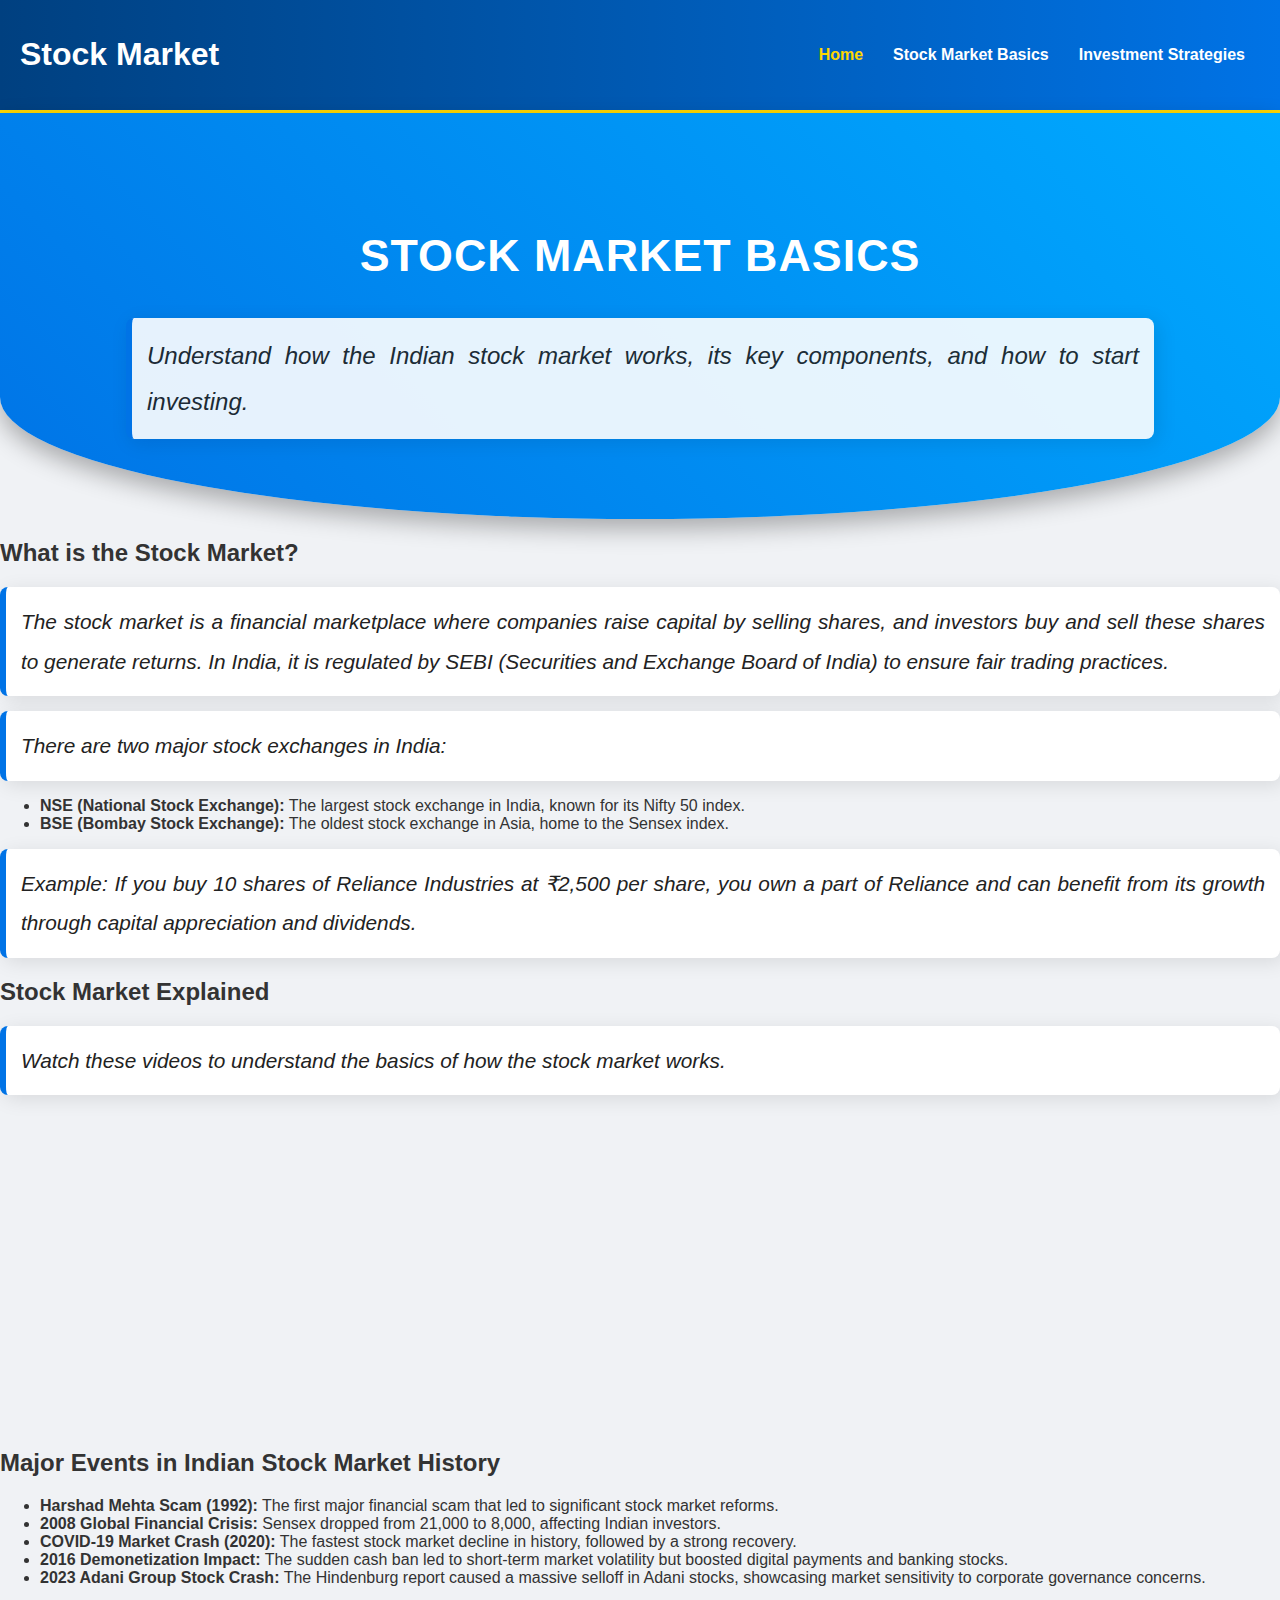
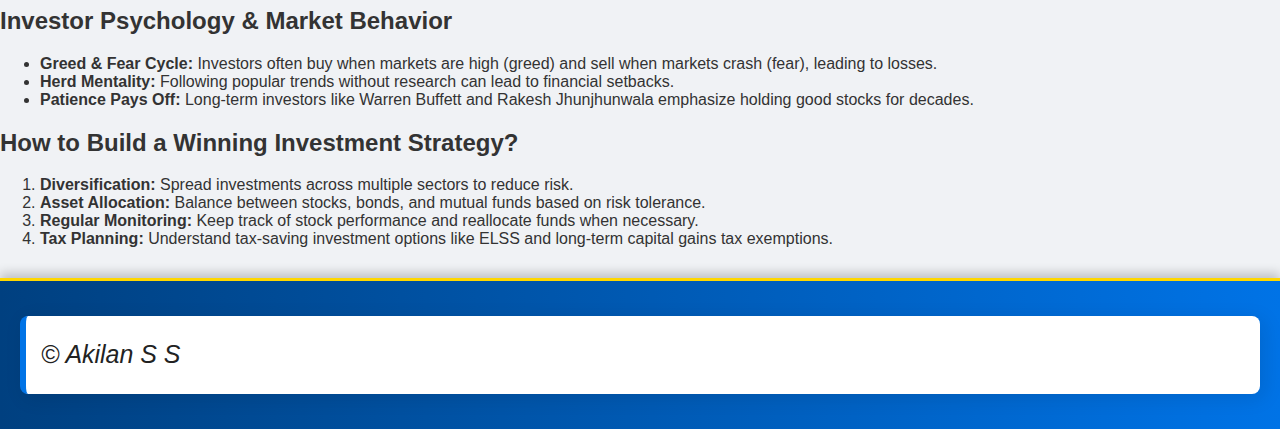
<file: index.html>
<!-- Revamped basics.html (India-Specific & Highly Detailed) -->
<!DOCTYPE html>
<html lang="en">
<head>
    <meta charset="UTF-8">
    <meta name="viewport" content="width=device-width, initial-scale=1.0">
    <title>Stock Market Basics</title>
    <link rel="stylesheet" href="style.css">
    <script src="script.js" defer></script>
</head>
<body>
    <nav class="navbar">
        <h1>Stock Market</h1>
        <ul>
            <li><a href="index.html">Home</a></li>
            <li><a href="basics.html">Stock Market Basics</a></li>
            <li><a href="strategies.html">Investment Strategies</a></li>
        </ul>
    </nav>
    
    <header class="hero">
        <h2>Stock Market Basics</h2>
        <p>Understand how the Indian stock market works, its key components, and how to start investing.</p>
    </header>
    
    <section class="introduction">
        <h2>What is the Stock Market?</h2>
        <p>The stock market is a financial marketplace where companies raise capital by selling shares, and investors buy and sell these shares to generate returns. In India, it is regulated by SEBI (Securities and Exchange Board of India) to ensure fair trading practices.</p>
        <p>There are two major stock exchanges in India:</p>
        <ul>
            <li><strong>NSE (National Stock Exchange):</strong> The largest stock exchange in India, known for its Nifty 50 index.</li>
            <li><strong>BSE (Bombay Stock Exchange):</strong> The oldest stock exchange in Asia, home to the Sensex index.</li>
        </ul>
        <p>Example: If you buy 10 shares of Reliance Industries at ₹2,500 per share, you own a part of Reliance and can benefit from its growth through capital appreciation and dividends.</p>
    </section>

    <section class="video-section">
        <h2>Stock Market Explained</h2>
        <p>Watch these videos to understand the basics of how the stock market works.</p>
        
        <iframe width="560" height="315" src="https://www.youtube.com/embed/5QLiA1a7bmM?si=In7ukP7VV00PPoZa" title="YouTube video player" frameborder="0" allow="accelerometer; autoplay; clipboard-write; encrypted-media; gyroscope; picture-in-picture; web-share" referrerpolicy="strict-origin-when-cross-origin" allowfullscreen></iframe>
    </section>

    <section class="historical-events">
        <h2>Major Events in Indian Stock Market History</h2>
        <ul>
            <li><strong>Harshad Mehta Scam (1992):</strong> The first major financial scam that led to significant stock market reforms.</li>
            <li><strong>2008 Global Financial Crisis:</strong> Sensex dropped from 21,000 to 8,000, affecting Indian investors.</li>
            <li><strong>COVID-19 Market Crash (2020):</strong> The fastest stock market decline in history, followed by a strong recovery.</li>
            <li><strong>2016 Demonetization Impact:</strong> The sudden cash ban led to short-term market volatility but boosted digital payments and banking stocks.</li>
            <li><strong>2023 Adani Group Stock Crash:</strong> The Hindenburg report caused a massive selloff in Adani stocks, showcasing market sensitivity to corporate governance concerns.</li>
        </ul>
    </section>

    <section class="investor-psychology">
        <h2>Investor Psychology & Market Behavior</h2>
        <ul>
            <li><strong>Greed & Fear Cycle:</strong> Investors often buy when markets are high (greed) and sell when markets crash (fear), leading to losses.</li>
            <li><strong>Herd Mentality:</strong> Following popular trends without research can lead to financial setbacks.</li>
            <li><strong>Patience Pays Off:</strong> Long-term investors like Warren Buffett and Rakesh Jhunjhunwala emphasize holding good stocks for decades.</li>
        </ul>
    </section>

    <section class="investment-strategies">
        <h2>How to Build a Winning Investment Strategy?</h2>
        <ol>
            <li><strong>Diversification:</strong> Spread investments across multiple sectors to reduce risk.</li>
            <li><strong>Asset Allocation:</strong> Balance between stocks, bonds, and mutual funds based on risk tolerance.</li>
            <li><strong>Regular Monitoring:</strong> Keep track of stock performance and reallocate funds when necessary.</li>
            <li><strong>Tax Planning:</strong> Understand tax-saving investment options like ELSS and long-term capital gains tax exemptions.</li>
        </ol>
    </section>

    <footer>
        <p>&copy; Akilan S S</p>
    </footer>
</body>
</html>
</file>
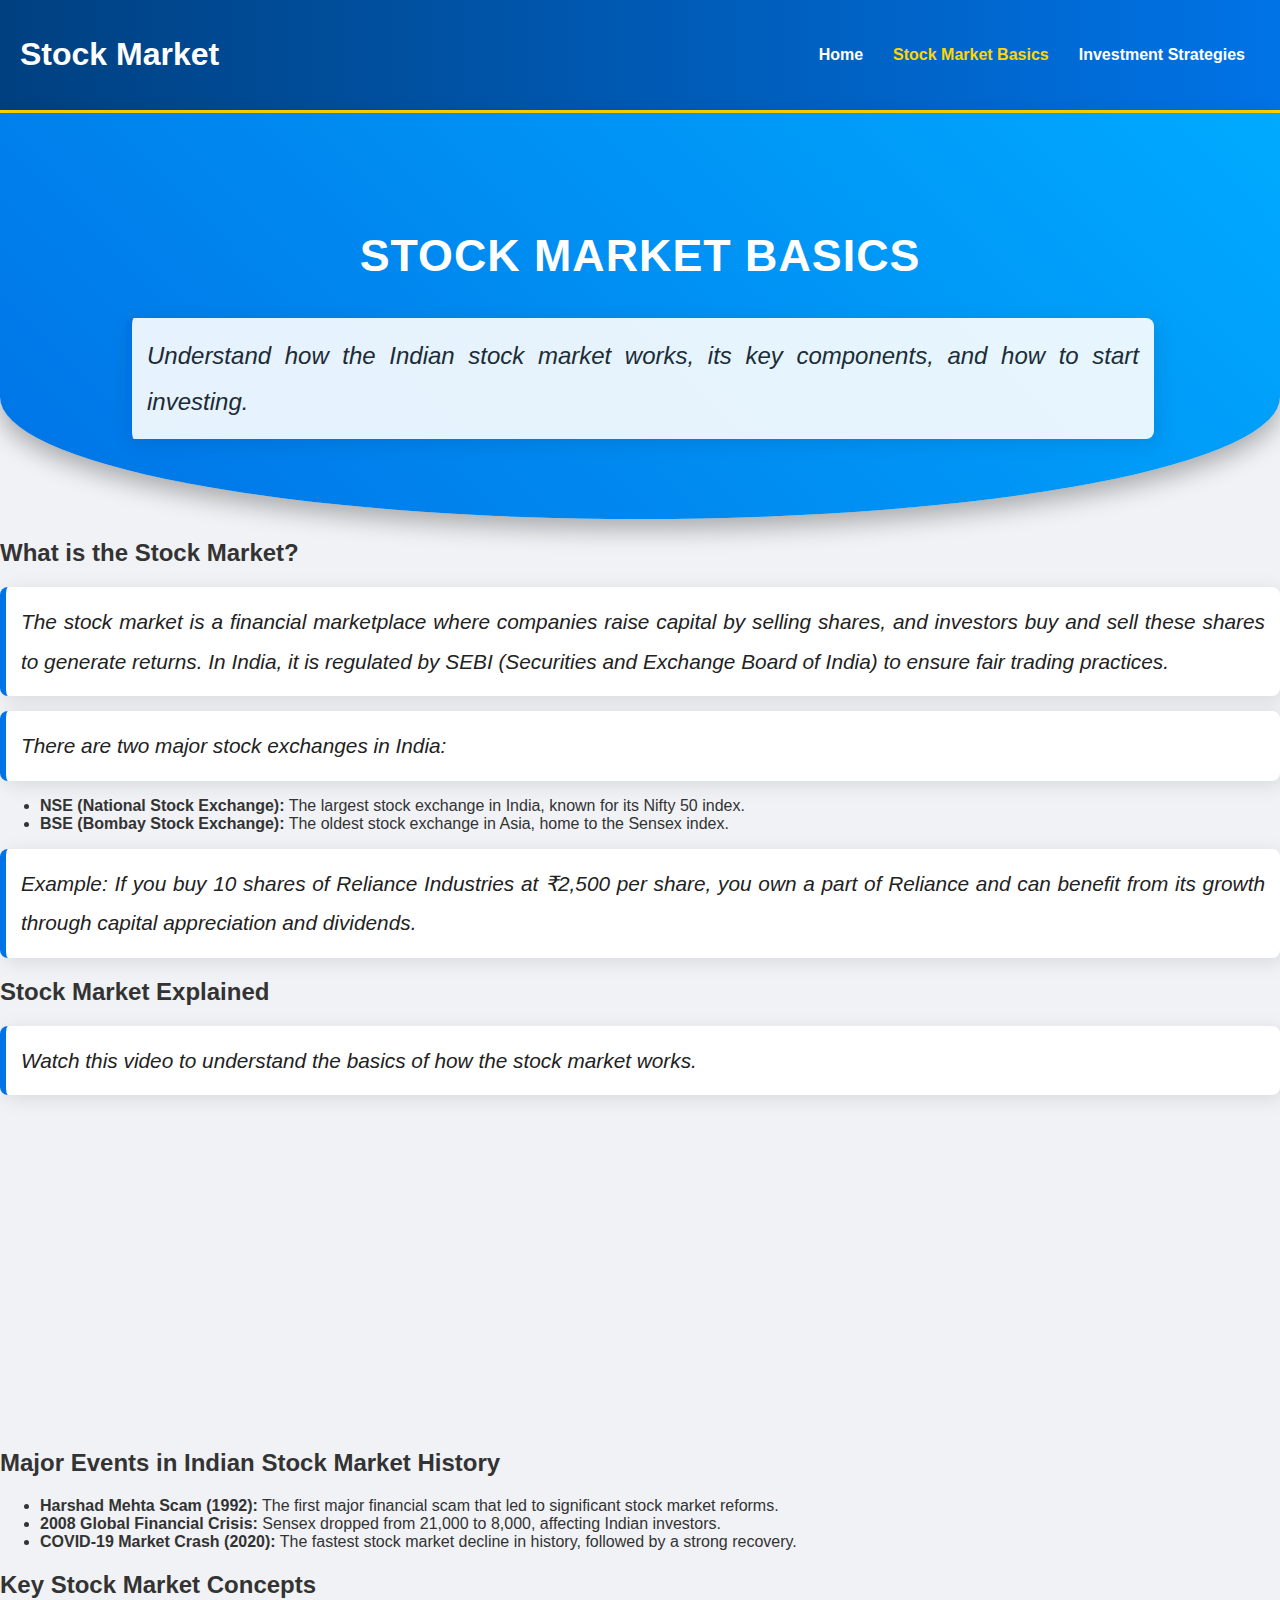
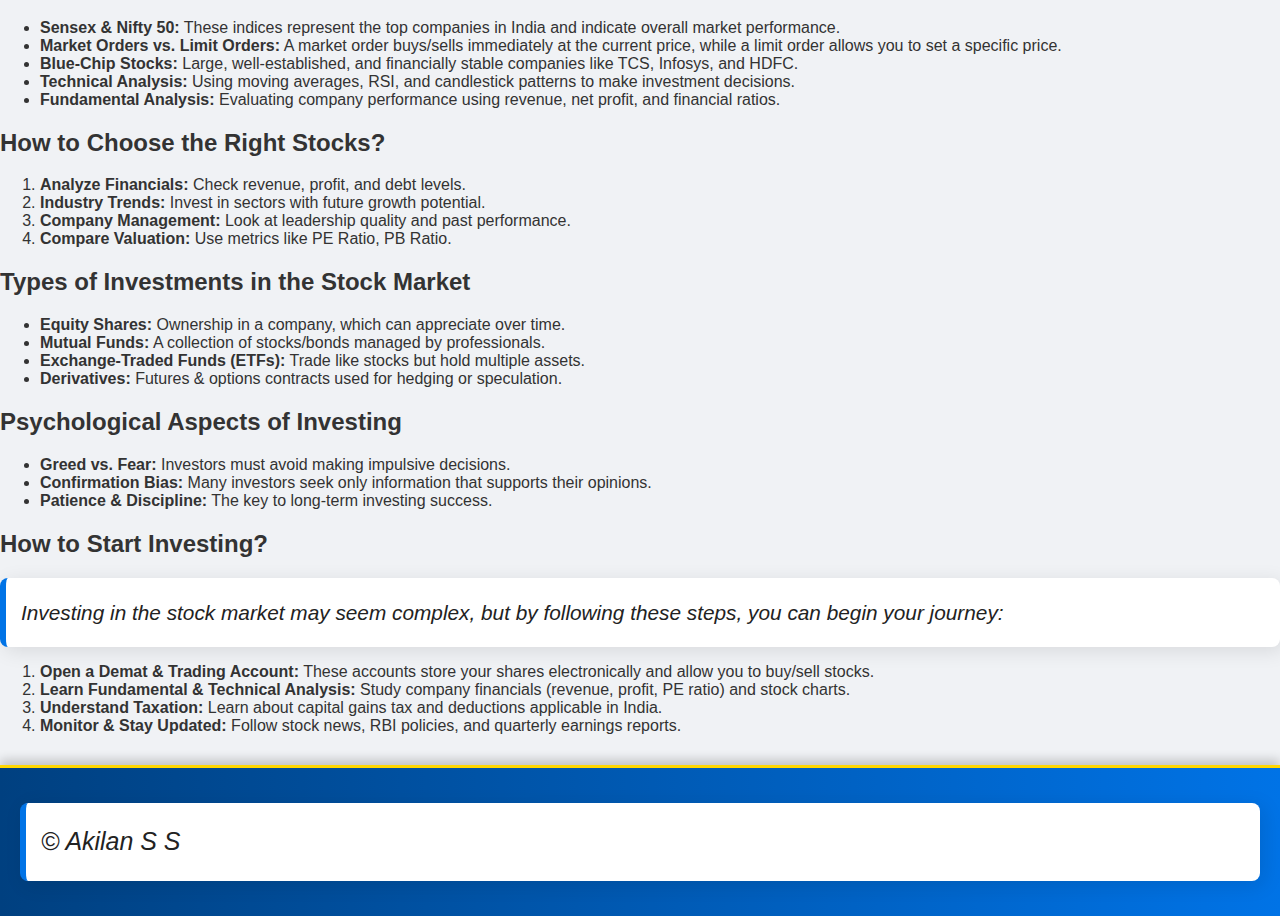
<file: basics.html>
<!-- Revamped basics.html (India-Specific & Highly Detailed) -->
<!DOCTYPE html>
<html lang="en">
<head>
    <meta charset="UTF-8">
    <meta name="viewport" content="width=device-width, initial-scale=1.0">
    <title>Stock Market Basics</title>
    <link rel="stylesheet" href="style.css">
    <script src="script.js" defer></script>
</head>
<body>
    <nav class="navbar">
        <h1>Stock Market</h1>
        <ul>
            <li><a href="index.html">Home</a></li>
            <li><a href="basics.html">Stock Market Basics</a></li>
            <li><a href="strategies.html">Investment Strategies</a></li>
        </ul>
    </nav>
    
    <header class="hero">
        <h2>Stock Market Basics</h2>
        <p>Understand how the Indian stock market works, its key components, and how to start investing.</p>
    </header>
    
    <section class="introduction">
        <h2>What is the Stock Market?</h2>
        <p>The stock market is a financial marketplace where companies raise capital by selling shares, and investors buy and sell these shares to generate returns. In India, it is regulated by SEBI (Securities and Exchange Board of India) to ensure fair trading practices.</p>
        <p>There are two major stock exchanges in India:</p>
        <ul>
            <li><strong>NSE (National Stock Exchange):</strong> The largest stock exchange in India, known for its Nifty 50 index.</li>
            <li><strong>BSE (Bombay Stock Exchange):</strong> The oldest stock exchange in Asia, home to the Sensex index.</li>
        </ul>
        <p>Example: If you buy 10 shares of Reliance Industries at ₹2,500 per share, you own a part of Reliance and can benefit from its growth through capital appreciation and dividends.</p>
    </section>

    <section class="video-section">
        <h2>Stock Market Explained</h2>
        <p>Watch this video to understand the basics of how the stock market works.</p>
        <iframe width="560" height="315" src="https://www.youtube.com/embed/p7HKvqRI_Bo?si=TiMOSI9OsPpiT_sS" title="YouTube video player" frameborder="0" allow="accelerometer; autoplay; clipboard-write; encrypted-media; gyroscope; picture-in-picture; web-share" referrerpolicy="strict-origin-when-cross-origin" allowfullscreen></iframe>
    </section>

    <section class="historical-events">
        <h2>Major Events in Indian Stock Market History</h2>
        <ul>
            <li><strong>Harshad Mehta Scam (1992):</strong> The first major financial scam that led to significant stock market reforms.</li>
            <li><strong>2008 Global Financial Crisis:</strong> Sensex dropped from 21,000 to 8,000, affecting Indian investors.</li>
            <li><strong>COVID-19 Market Crash (2020):</strong> The fastest stock market decline in history, followed by a strong recovery.</li>
        </ul>
    </section>

    <section class="key-concepts">
        <h2>Key Stock Market Concepts</h2>
        <ul>
            <li><strong>Sensex & Nifty 50:</strong> These indices represent the top companies in India and indicate overall market performance.</li>
            <li><strong>Market Orders vs. Limit Orders:</strong> A market order buys/sells immediately at the current price, while a limit order allows you to set a specific price.</li>
            <li><strong>Blue-Chip Stocks:</strong> Large, well-established, and financially stable companies like TCS, Infosys, and HDFC.</li>
            <li><strong>Technical Analysis:</strong> Using moving averages, RSI, and candlestick patterns to make investment decisions.</li>
            <li><strong>Fundamental Analysis:</strong> Evaluating company performance using revenue, net profit, and financial ratios.</li>
        </ul>
    </section>

    <section class="investment-strategies">
        <h2>How to Choose the Right Stocks?</h2>
        <ol>
            <li><strong>Analyze Financials:</strong> Check revenue, profit, and debt levels.</li>
            <li><strong>Industry Trends:</strong> Invest in sectors with future growth potential.</li>
            <li><strong>Company Management:</strong> Look at leadership quality and past performance.</li>
            <li><strong>Compare Valuation:</strong> Use metrics like PE Ratio, PB Ratio.</li>
        </ol>
    </section>

    <section class="investment-types">
        <h2>Types of Investments in the Stock Market</h2>
        <ul>
            <li><strong>Equity Shares:</strong> Ownership in a company, which can appreciate over time.</li>
            <li><strong>Mutual Funds:</strong> A collection of stocks/bonds managed by professionals.</li>
            <li><strong>Exchange-Traded Funds (ETFs):</strong> Trade like stocks but hold multiple assets.</li>
            <li><strong>Derivatives:</strong> Futures & options contracts used for hedging or speculation.</li>
        </ul>
    </section>

    <section class="psychology">
        <h2>Psychological Aspects of Investing</h2>
        <ul>
            <li><strong>Greed vs. Fear:</strong> Investors must avoid making impulsive decisions.</li>
            <li><strong>Confirmation Bias:</strong> Many investors seek only information that supports their opinions.</li>
            <li><strong>Patience & Discipline:</strong> The key to long-term investing success.</li>
        </ul>
    </section>

    <section class="how-to-invest">
        <h2>How to Start Investing?</h2>
        <p>Investing in the stock market may seem complex, but by following these steps, you can begin your journey:</p>
        <ol>
            <li><strong>Open a Demat & Trading Account:</strong> These accounts store your shares electronically and allow you to buy/sell stocks.</li>
            <li><strong>Learn Fundamental & Technical Analysis:</strong> Study company financials (revenue, profit, PE ratio) and stock charts.</li>
            <li><strong>Understand Taxation:</strong> Learn about capital gains tax and deductions applicable in India.</li>
            <li><strong>Monitor & Stay Updated:</strong> Follow stock news, RBI policies, and quarterly earnings reports.</li>
        </ol>
    </section>
    
    <footer>
        <p>&copy; Akilan S S</p>
    </footer>
</body>
</html>
</file>
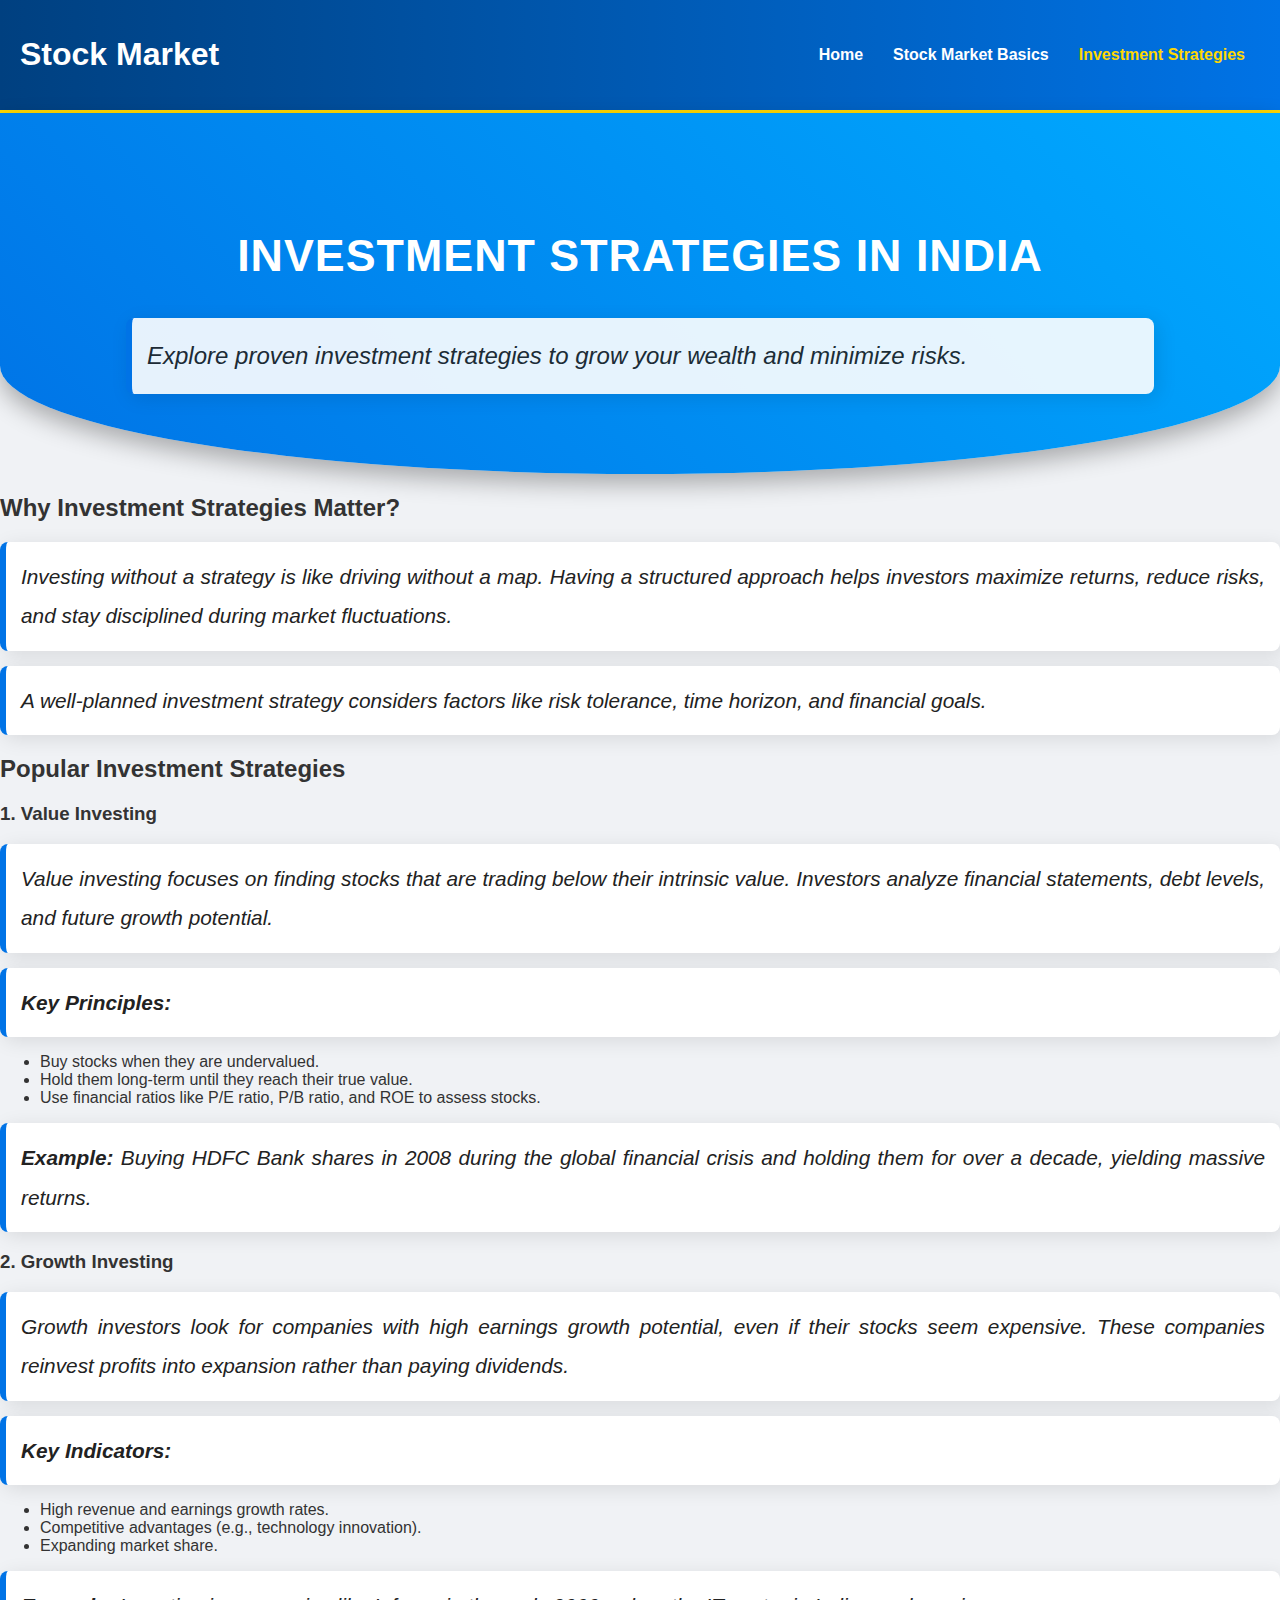
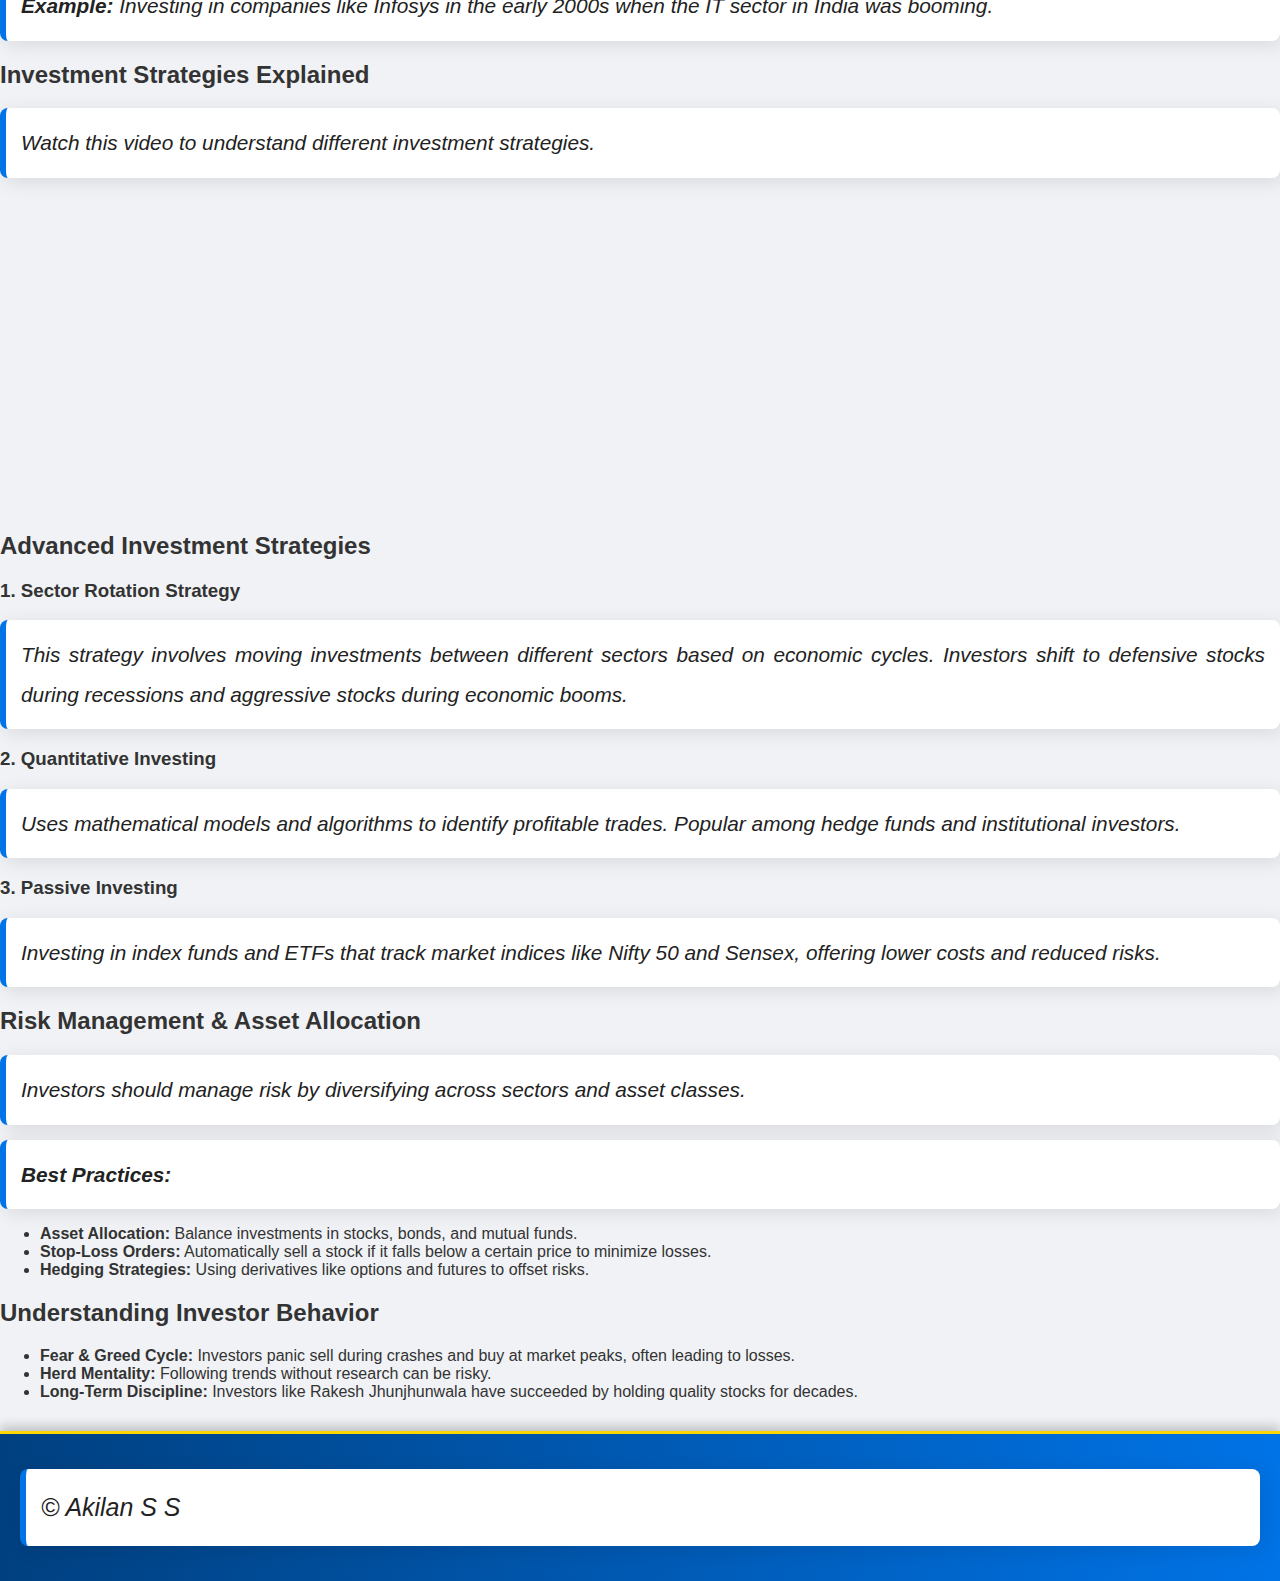
<file: strategies.html>
<!-- Revamped strategies.html (India-Specific & Highly Detailed) -->
<!DOCTYPE html>
<html lang="en">
<head>
    <meta charset="UTF-8">
    <meta name="viewport" content="width=device-width, initial-scale=1.0">
    <title>Investment Strategies</title>
    <link rel="stylesheet" href="style.css">
    <script src="script.js" defer></script>
</head>
<body>
    <nav class="navbar">
        <h1>Stock Market</h1>
        <ul>
            <li><a href="index.html">Home</a></li>
            <li><a href="basics.html">Stock Market Basics</a></li>
            <li><a href="strategies.html">Investment Strategies</a></li>
        </ul>
    </nav>
    
    <header class="hero">
        <h2>Investment Strategies in India</h2>
        <p>Explore proven investment strategies to grow your wealth and minimize risks.</p>
    </header>
    
    <section class="intro">
        <h2>Why Investment Strategies Matter?</h2>
        <p>Investing without a strategy is like driving without a map. Having a structured approach helps investors maximize returns, reduce risks, and stay disciplined during market fluctuations.</p>
        <p>A well-planned investment strategy considers factors like risk tolerance, time horizon, and financial goals.</p>
    </section>

    <section class="investment-strategies">
        <h2>Popular Investment Strategies</h2>
        
        <h3>1. Value Investing</h3>
        <p>Value investing focuses on finding stocks that are trading below their intrinsic value. Investors analyze financial statements, debt levels, and future growth potential.</p>
        <p><strong>Key Principles:</strong></p>
        <ul>
            <li>Buy stocks when they are undervalued.</li>
            <li>Hold them long-term until they reach their true value.</li>
            <li>Use financial ratios like P/E ratio, P/B ratio, and ROE to assess stocks.</li>
        </ul>
        <p><strong>Example:</strong> Buying HDFC Bank shares in 2008 during the global financial crisis and holding them for over a decade, yielding massive returns.</p>

        <h3>2. Growth Investing</h3>
        <p>Growth investors look for companies with high earnings growth potential, even if their stocks seem expensive. These companies reinvest profits into expansion rather than paying dividends.</p>
        <p><strong>Key Indicators:</strong></p>
        <ul>
            <li>High revenue and earnings growth rates.</li>
            <li>Competitive advantages (e.g., technology innovation).</li>
            <li>Expanding market share.</li>
        </ul>
        <p><strong>Example:</strong> Investing in companies like Infosys in the early 2000s when the IT sector in India was booming.</p>
    </section>

    <section class="video-section">
        <h2>Investment Strategies Explained</h2>
        <p>Watch this video to understand different investment strategies.</p>
        <iframe width="560" height="315" src="https://www.youtube.com/embed/8Ij7A1VCB7I?si=9D8IME3pvAJTH3rp" title="YouTube video player" frameborder="0" allow="accelerometer; autoplay; clipboard-write; encrypted-media; gyroscope; picture-in-picture; web-share" referrerpolicy="strict-origin-when-cross-origin" allowfullscreen></iframe>
    </section>
    
    <section class="advanced-strategies">
        <h2>Advanced Investment Strategies</h2>
        <h3>1. Sector Rotation Strategy</h3>
        <p>This strategy involves moving investments between different sectors based on economic cycles. Investors shift to defensive stocks during recessions and aggressive stocks during economic booms.</p>
        
        <h3>2. Quantitative Investing</h3>
        <p>Uses mathematical models and algorithms to identify profitable trades. Popular among hedge funds and institutional investors.</p>
        
        <h3>3. Passive Investing</h3>
        <p>Investing in index funds and ETFs that track market indices like Nifty 50 and Sensex, offering lower costs and reduced risks.</p>
    </section>

    <section class="risk-management">
        <h2>Risk Management & Asset Allocation</h2>
        <p>Investors should manage risk by diversifying across sectors and asset classes.</p>
        <p><strong>Best Practices:</strong></p>
        <ul>
            <li><strong>Asset Allocation:</strong> Balance investments in stocks, bonds, and mutual funds.</li>
            <li><strong>Stop-Loss Orders:</strong> Automatically sell a stock if it falls below a certain price to minimize losses.</li>
            <li><strong>Hedging Strategies:</strong> Using derivatives like options and futures to offset risks.</li>
        </ul>
    </section>

    <section class="investor-behavior">
        <h2>Understanding Investor Behavior</h2>
        <ul>
            <li><strong>Fear & Greed Cycle:</strong> Investors panic sell during crashes and buy at market peaks, often leading to losses.</li>
            <li><strong>Herd Mentality:</strong> Following trends without research can be risky.</li>
            <li><strong>Long-Term Discipline:</strong> Investors like Rakesh Jhunjhunwala have succeeded by holding quality stocks for decades.</li>
        </ul>
    </section>
    
    <footer>
        <p>&copy; Akilan S S</p>
    </footer>
</body>
</html>
</file>
<file: style.css>
/* General Styles */
body {
    font-family: 'Poppins', sans-serif;
    margin: 0;
    padding: 0;
    background-color: #f0f2f5;
    color: #333;
}

/* Navbar */
.navbar {
    background: linear-gradient(90deg, #004080, #0073e6);
    color: white;
    padding: 15px 20px;
    display: flex;
    justify-content: space-between;
    align-items: center;
    box-shadow: 0px 5px 15px rgba(0, 0, 0, 0.2);
    border-bottom: 3px solid #ffd700;
}

.navbar ul {
    list-style: none;
    padding: 0;
    display: flex;
}

.navbar ul li {
    margin: 0 15px;
}

.navbar ul li a {
    color: white;
    text-decoration: none;
    font-weight: bold;
    transition: 0.3s;
}

.navbar ul li a:hover {
    color: #ffd700;
    text-decoration: underline;
}

/* Hero Section */
.hero {
    text-align: center;
    background: linear-gradient(45deg, #0073e6, #00aaff);
    color: white;
    padding: 80px 20px;
    border-radius: 0 0 50% 50% / 10% 10% 30% 30%;
    box-shadow: 0px 10px 25px rgba(0, 0, 0, 0.3);
}

.hero h2 {
    font-size: 2.8em;
    font-weight: bold;
    text-transform: uppercase;
    letter-spacing: 1px;
}

.hero p {
    font-size: 1.5em;
    opacity: 0.9;
    max-width: 80%;
    margin: auto;
}

/* Paragraph Styling */
p {
    font-size: 1.3em;
    line-height: 1.9;
    color: #222;
    text-align: justify;
    margin: 15px 0;
    padding: 15px;
    background: white;
    border-left: 6px solid #0073e6;
    border-radius: 8px;
    box-shadow: 4px 4px 20px rgba(0, 0, 0, 0.1);
    font-style: italic;
    transition: 0.3s ease-in-out;
}

p:hover {
    transform: scale(1.02);
    box-shadow: 6px 6px 25px rgba(0, 0, 0, 0.15);
}

/* Footer */
footer {
    text-align: center;
    padding: 20px;
    background: linear-gradient(90deg, #004080, #0073e6);
    color: white;
    margin-top: 30px;
    font-size: 1.2em;
    box-shadow: 0px -5px 10px rgba(0, 0, 0, 0.2);
    border-top: 3px solid #ffd700;
}
</file>
